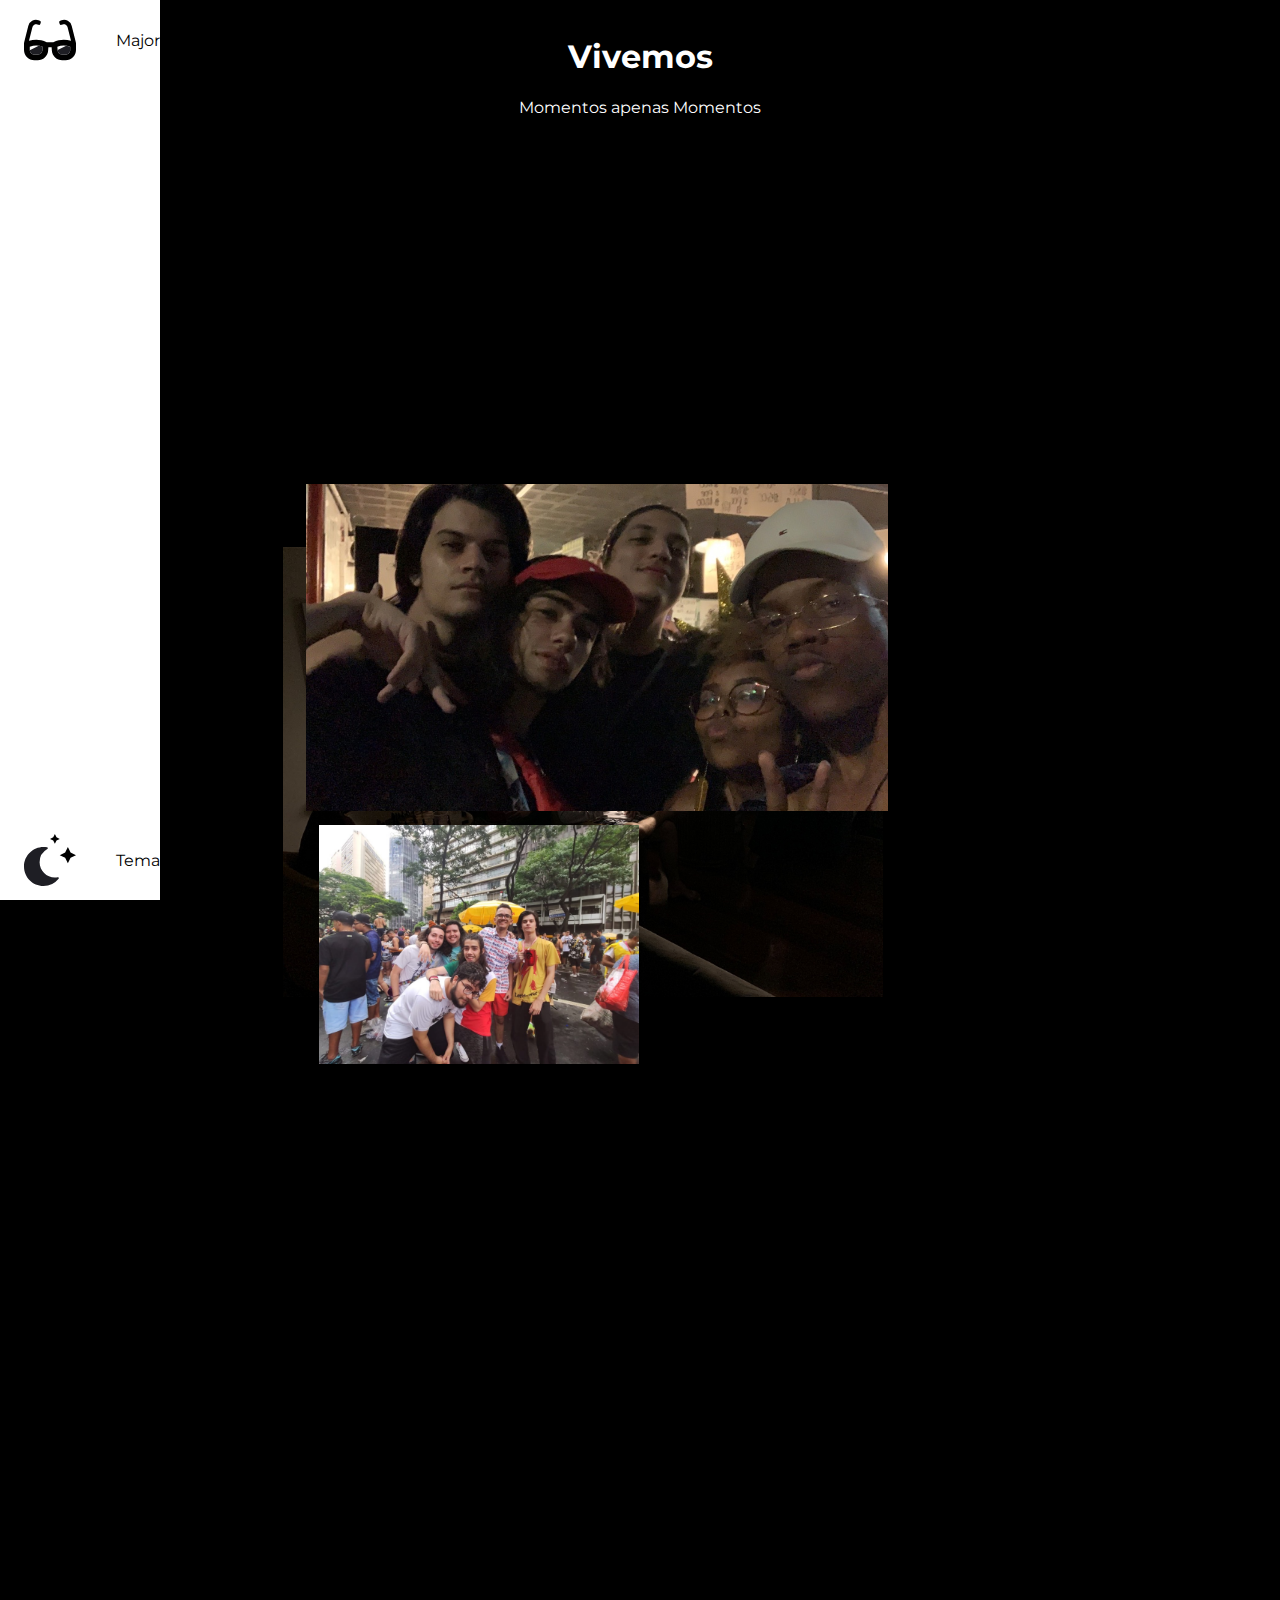
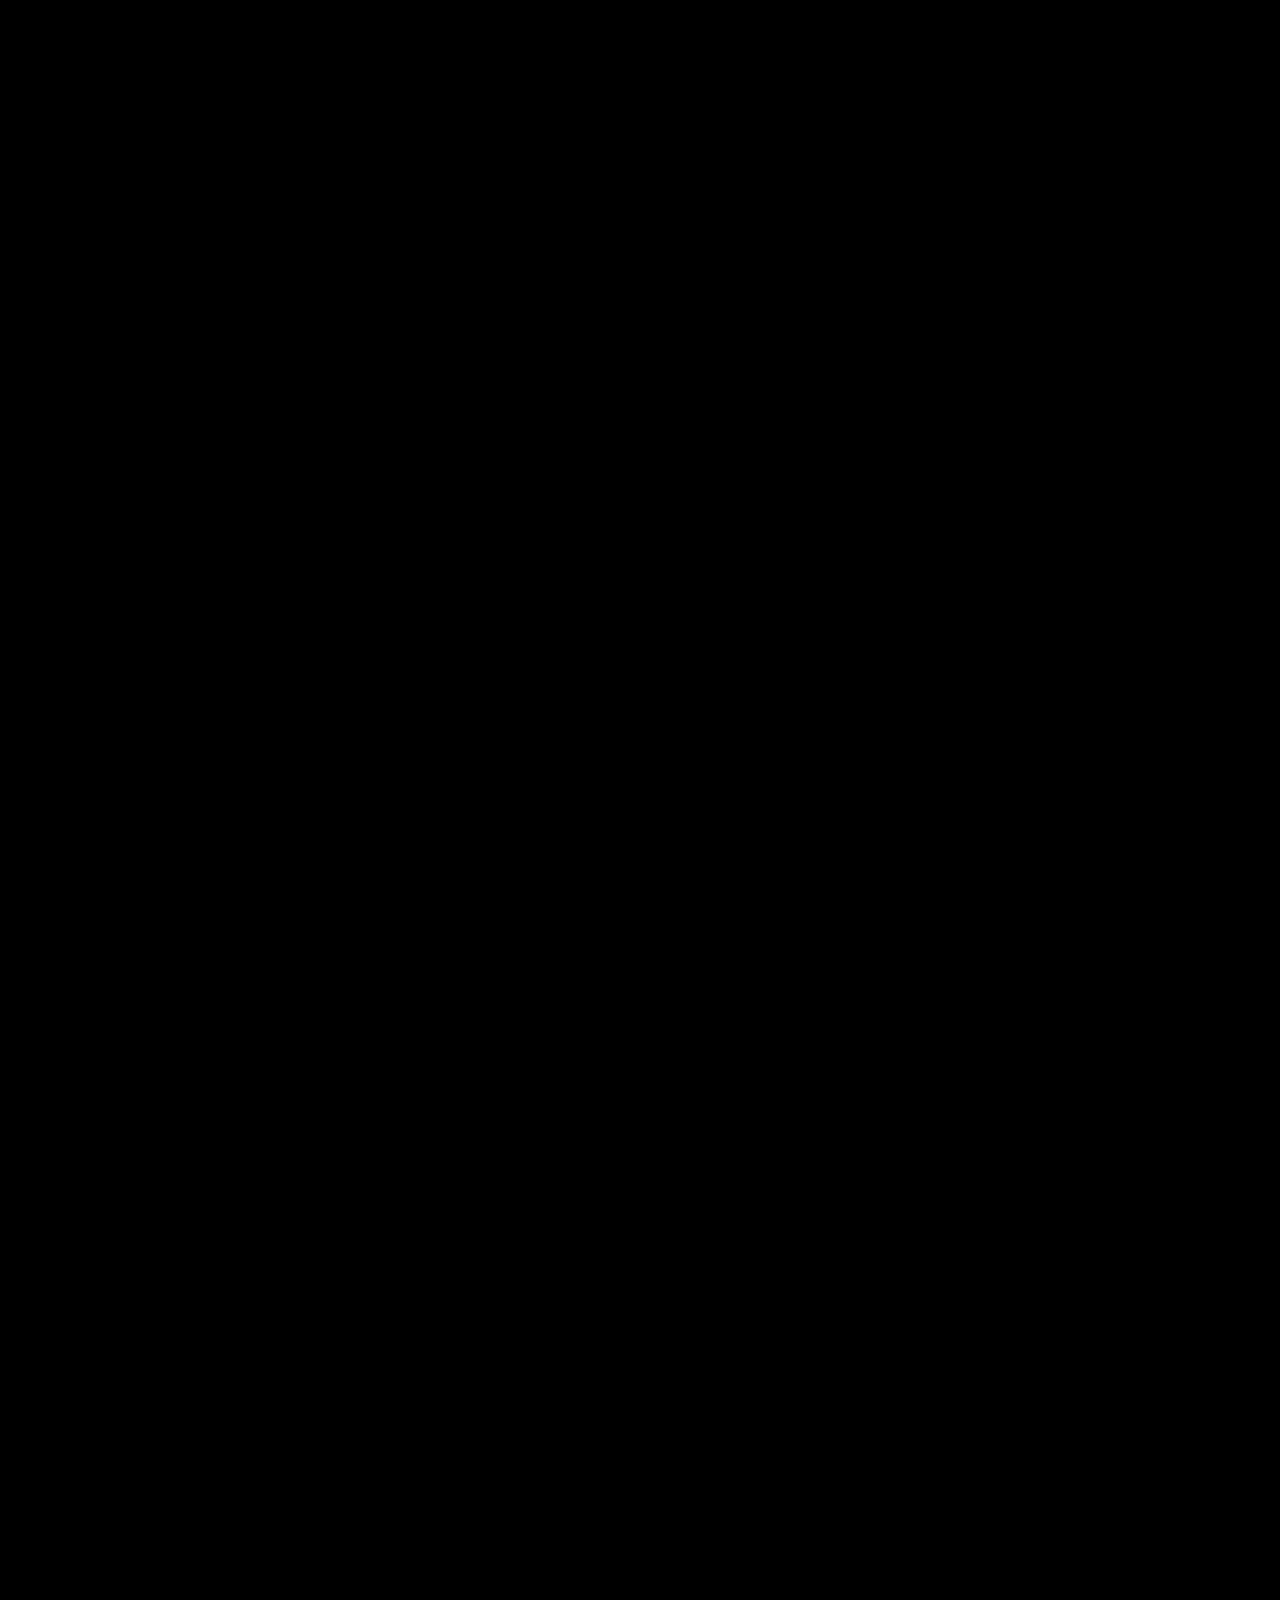
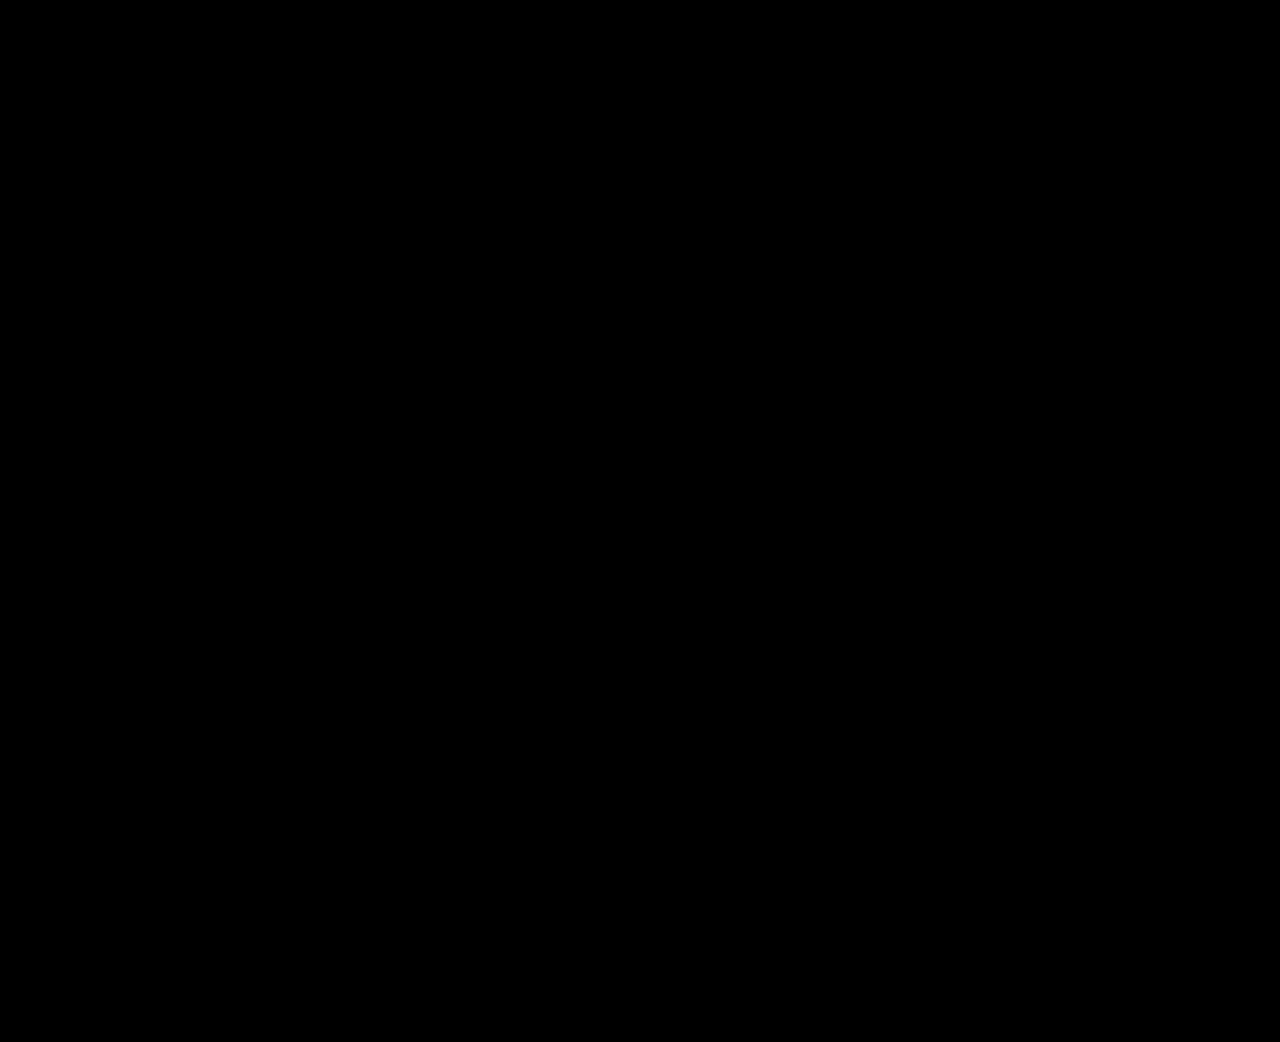
<file: index.html>
<html lang="en">
<head>
    <meta charset="UTF-8">
    <meta name="viewport" content="width=device-width, initial-scale=1.0">
    <meta http-equiv="X-UA-Compatible" content="ie=edge">
    <link href="https://fonts.googleapis.com/css2?family=Montserrat:wght@900&display=swap" rel="stylesheet">
    <link type="text/css" rel="stylesheet" media="all" href="styles/style.css" />
    <title>Vivemos</title>
    <script defer src="scripts/script.js"></script>
    <script defer src="scripts/theme.js"></script>
    <script defer src="scripts/observer.js"></script>
    <link href="icon/favicon.ico"/>
</head>
<body class="dark">
    <nav class="navbar">
        <ul class="navbar-nav">
                <li class="nav-item">
                        <a href="pages/major.html" class="nav-link">
                                <svg
                                class="theme-icon"
                                id="darkIcon"
                                aria-hidden="true"
                                focusable="false"
                                data-prefix="fad"
                                data-icon="sunglasses"
                                role="img"
                                xmlns="http://www.w3.org/2000/svg"
                                viewBox="0 0 576 512"
                                class="svg-inline--fa fa-sunglasses fa-w-18 fa-7x"
                              >
                                <g class="fa-group">
                                  <path
                                    fill="currentColor"
                                    d="M574.09 280.38L528.75 98.66a87.94 87.94 0 0 0-113.19-62.14l-15.25 5.08a16 16 0 0 0-10.12 20.25L395.25 77a16 16 0 0 0 20.22 10.13l13.19-4.39c10.87-3.63 23-3.57 33.15 1.73a39.59 39.59 0 0 1 20.38 25.81l38.47 153.83a276.7 276.7 0 0 0-81.22-12.47c-34.75 0-74 7-114.85 26.75h-73.18c-40.85-19.75-80.07-26.75-114.85-26.75a276.75 276.75 0 0 0-81.22 12.45l38.47-153.8a39.61 39.61 0 0 1 20.38-25.82c10.15-5.29 22.28-5.34 33.15-1.73l13.16 4.39A16 16 0 0 0 180.75 77l5.06-15.19a16 16 0 0 0-10.12-20.21l-15.25-5.08A87.95 87.95 0 0 0 47.25 98.65L1.91 280.38A75.35 75.35 0 0 0 0 295.86v70.25C0 429 51.59 480 115.19 480h37.12c60.28 0 110.38-45.94 114.88-105.37l2.93-38.63h35.76l2.93 38.63c4.5 59.43 54.6 105.37 114.88 105.37h37.12C524.41 480 576 429 576 366.13v-70.25a62.67 62.67 0 0 0-1.91-15.5zM203.38 369.8c-2 25.9-24.41 46.2-51.07 46.2h-37.12C87 416 64 393.63 64 366.11v-37.55a217.35 217.35 0 0 1 72.59-12.9 196.51 196.51 0 0 1 69.91 12.9zM512 366.13c0 27.5-23 49.87-51.19 49.87h-37.12c-26.69 0-49.1-20.3-51.07-46.2l-3.12-41.24a196.55 196.55 0 0 1 69.94-12.9A217.41 217.41 0 0 1 512 328.58z"
                                    class="fa-secondary"
                                  ></path>
                                  <path
                                    fill="currentColor"
                                    d="M64.19 367.9c0-.61-.19-1.18-.19-1.8 0 27.53 23 49.9 51.19 49.9h37.12c26.66 0 49.1-20.3 51.07-46.2l3.12-41.24c-14-5.29-28.31-8.38-42.78-10.42zm404-50l-95.83 47.91.3 4c2 25.9 24.38 46.2 51.07 46.2h37.12C489 416 512 393.63 512 366.13v-37.55a227.76 227.76 0 0 0-43.85-10.66z"
                                    class="fa-primary"
                                  ></path>
                                </g>
                              </svg>
                          <span class="link-text">Major  </span>
                        </a>
                      </li>
                
                      <li class="nav-item" id="themeButton">
                        <a href="#" class="nav-link">
                          <svg
                            class="theme-icon"
                            id="lightIcon"
                            aria-hidden="true"
                            focusable="false"
                            data-prefix="fad"
                            data-icon="moon-stars"
                            role="img"
                            xmlns="http://www.w3.org/2000/svg"
                            viewBox="0 0 512 512"
                            class="svg-inline--fa fa-moon-stars fa-w-16 fa-7x"
                          >
                            <g class="fa-group">
                              <path
                                fill="currentColor"
                                d="M320 32L304 0l-16 32-32 16 32 16 16 32 16-32 32-16zm138.7 149.3L432 128l-26.7 53.3L352 208l53.3 26.7L432 288l26.7-53.3L512 208z"
                                class="fa-secondary"
                              ></path>
                              <path
                                fill="currentColor"
                                d="M332.2 426.4c8.1-1.6 13.9 8 8.6 14.5a191.18 191.18 0 0 1-149 71.1C85.8 512 0 426 0 320c0-120 108.7-210.6 227-188.8 8.2 1.6 10.1 12.6 2.8 16.7a150.3 150.3 0 0 0-76.1 130.8c0 94 85.4 165.4 178.5 147.7z"
                                class="fa-primary"
                              ></path>
                            </g>
                          </svg>
                          
                          <span class="link-text">Tema  </span>
                        </a>
                      </li>
                  </ul>
                </nav>

    <i data-fa-symbol="picture-taker" class="fas fa-camera"></i>

    <header>
        <h1>Vivemos</h1>
        <p>Momentos apenas Momentos</p>      
    </header>

    <main>
        <div class="gallery">
            <img id="Img14" src="imgs/aNightToRemeber.png" class="janela fadesin" style="top: 279px; left: 66px;" alt="CARNAVAL DO DIA QUE.....">
            <img id="Img15" src="imgs/carnival.png" class="janela fadesin" style="top: 82px; left: 79px;" alt="2020 CARNAVAL BH">
            <img id="Img16" src="imgs/ciranda.png" class="janela fadesin" style="top: -410px; left: 1125px;" alt="FOTO OFICIAL DOS AMIGOS ORIGINÁRIOS">
            <img id="Img17" src="imgs/BarDoRockChillePepsi.png" class="janela fadesin" style="top: -77px; left: 391px;" alt="BAR DO ROCK CHILE E PEPSI">
            <img id="Img18" src="imgs/beauty.png" class="janela fadesin" style="top: 269px; left: 58px;" alt="CHIQUES APENAS">
            <img id="Img19" src="imgs/beauty2.png" class="janela fadesin" style="top: -70px; left: 207px;" alt="CHIQUES DE NOVO ORAS">
            <img id="Img20" src="imgs/HallsHouse.png" class="janela fadesin" style="top: -1433px; left: 43px;" alt="CAPA DE ALBUM">
            <img id="Img21" src="imgs/indeP.png" class="janela fadesin" style="top: -8px; left: 155px;" alt="AMIGOS INDIES QUE ESCUTAM ROCK E ROLL">
            <img id="Img22" src="imgs/lol.png" class="janela fadesin" style="top: -1292px; left: 507px;" alt="LOGO APÓS VIRAR O COPÃO">
            <img id="Img23" src="imgs/newYear.png" class="janela fadesin" style="top: -933px; left: 269px;" alt="O DIA QUE TUDO COMEÇOU">
            <img id="Img24" src="imgs/vrummmmm.png" class="janela fadesin" style="top: -1100px; left: -557px;" alt="VRUUUUMMMM...">
            <img id="Img25" src="imgs/newYearr.png" class="janela fadesin" style="top: -1950px; left: 6px;" alt="MOMENTOS ANTES DA VIRADA">
            <img id="Img26" src="imgs/squeezeOneMore.png" class="janela fadesin" style="top: -1081px; left: 974px;" alt="TÁ SÓ MAIS UMA DESSE DIA AI QUE FOI INCRÍVEL">
            <img id="Img27" src="imgs/riding.png" class="janela fadesin" style="top: -885px; left: 14px;" alt="..uuuuuummmmm">
        </div>

        <div id="myModal" class="modal">
                <span class="close">&times;</span>
                <img class="modal-content" id="img01">
                <div id="caption"></div>
              </div>
    </main>

    <div class="footer">
      <p>lembra sempre de lava as mão</p>
    </div>
</body>
</html>
</file>
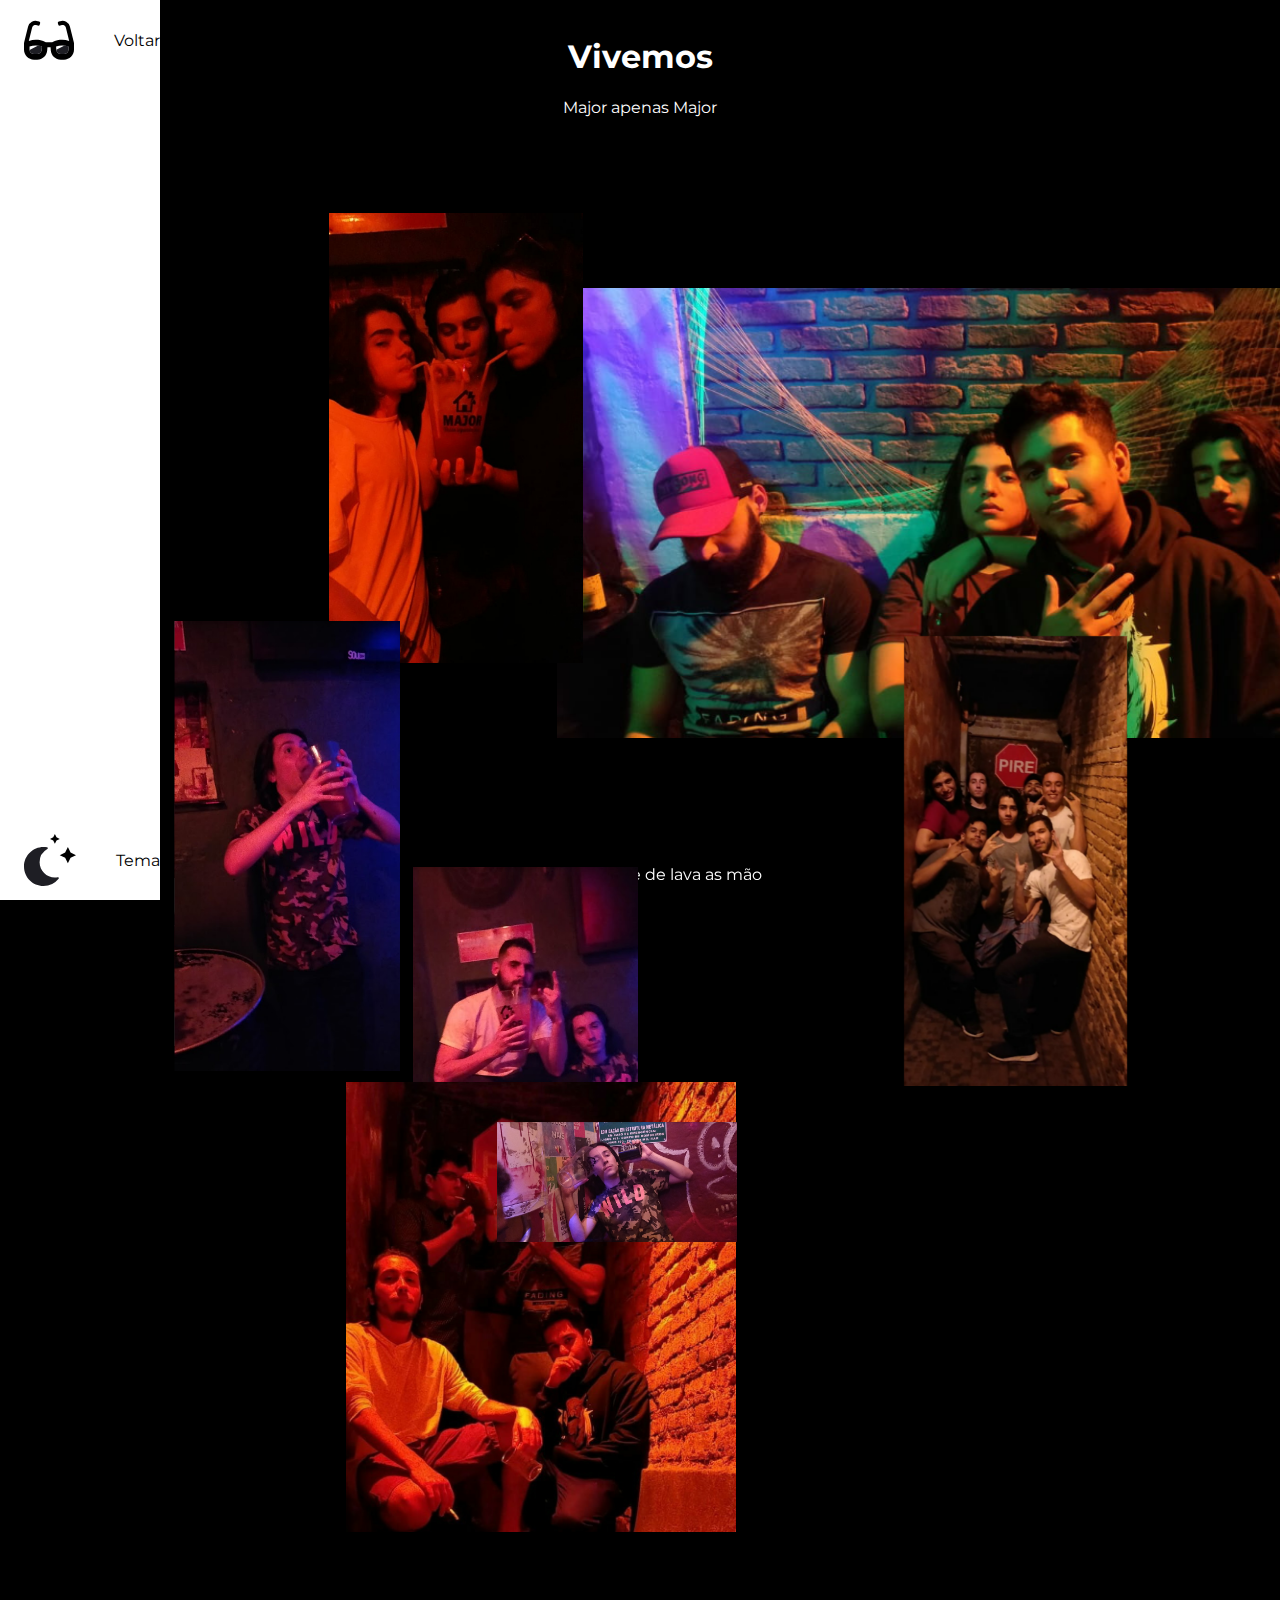
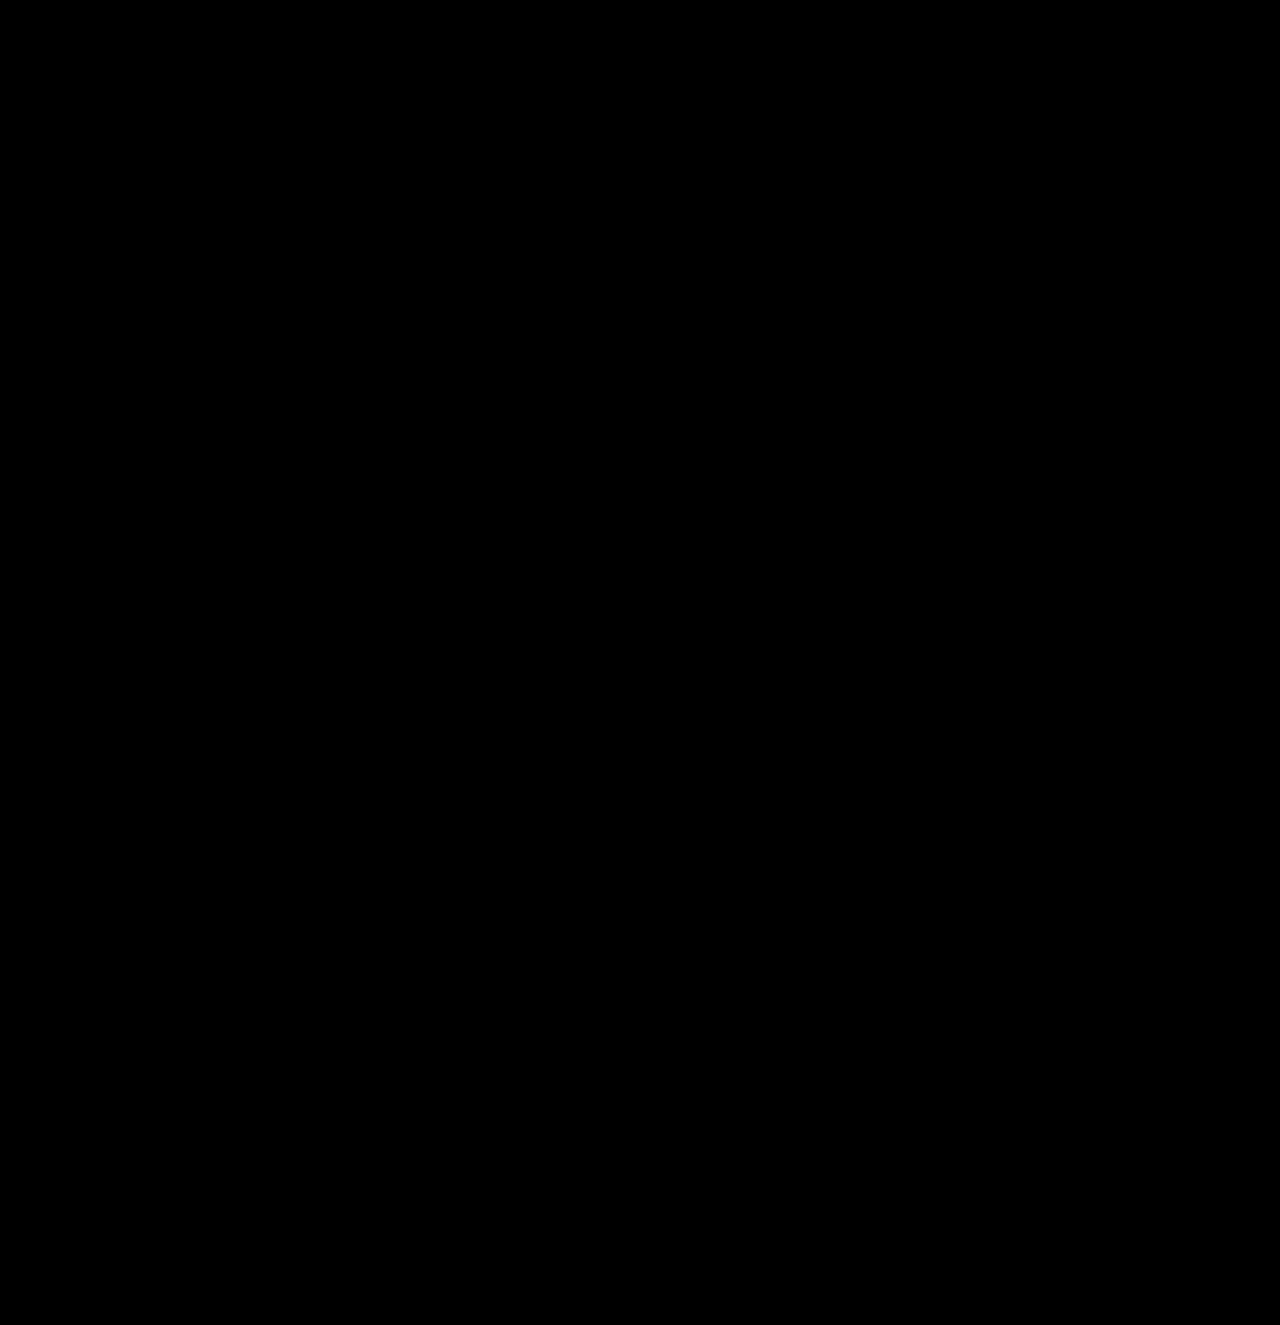
<file: pages/major.html>
<html lang="en">
<head>
    <meta charset="UTF-8">
    <meta name="viewport" content="width=device-width, initial-scale=1.0">
    <meta http-equiv="X-UA-Compatible" content="ie=edge">
    <link href="https://fonts.googleapis.com/css2?family=Montserrat:wght@900&display=swap" rel="stylesheet">
    <link type="text/css" rel="stylesheet" media="all" href="../styles/style.css" />  
    <title>Vivemos - Major</title>
    <script defer src="../scripts/script.js"></script>
    <script defer src="../scripts/theme.js"></script>
    <script defer src="../scripts/observer.js"></script>
    <link href="../favicon.ico"/>

</head>
<body class="dark">
        <nav class="navbar">
            <ul class="navbar-nav">
                    <li class="nav-item">
                            <a href="../index.html" class="nav-link">
                                    <svg
                                    class="theme-icon"
                                    id="darkIcon"
                                    aria-hidden="true"
                                    focusable="false"
                                    data-prefix="fad"
                                    data-icon="sunglasses"
                                    role="img"
                                    xmlns="http://www.w3.org/2000/svg"
                                    viewBox="0 0 576 512"
                                    class="svg-inline--fa fa-sunglasses fa-w-18 fa-7x"
                                  >
                                    <g class="fa-group">
                                      <path
                                        fill="currentColor"
                                        d="M574.09 280.38L528.75 98.66a87.94 87.94 0 0 0-113.19-62.14l-15.25 5.08a16 16 0 0 0-10.12 20.25L395.25 77a16 16 0 0 0 20.22 10.13l13.19-4.39c10.87-3.63 23-3.57 33.15 1.73a39.59 39.59 0 0 1 20.38 25.81l38.47 153.83a276.7 276.7 0 0 0-81.22-12.47c-34.75 0-74 7-114.85 26.75h-73.18c-40.85-19.75-80.07-26.75-114.85-26.75a276.75 276.75 0 0 0-81.22 12.45l38.47-153.8a39.61 39.61 0 0 1 20.38-25.82c10.15-5.29 22.28-5.34 33.15-1.73l13.16 4.39A16 16 0 0 0 180.75 77l5.06-15.19a16 16 0 0 0-10.12-20.21l-15.25-5.08A87.95 87.95 0 0 0 47.25 98.65L1.91 280.38A75.35 75.35 0 0 0 0 295.86v70.25C0 429 51.59 480 115.19 480h37.12c60.28 0 110.38-45.94 114.88-105.37l2.93-38.63h35.76l2.93 38.63c4.5 59.43 54.6 105.37 114.88 105.37h37.12C524.41 480 576 429 576 366.13v-70.25a62.67 62.67 0 0 0-1.91-15.5zM203.38 369.8c-2 25.9-24.41 46.2-51.07 46.2h-37.12C87 416 64 393.63 64 366.11v-37.55a217.35 217.35 0 0 1 72.59-12.9 196.51 196.51 0 0 1 69.91 12.9zM512 366.13c0 27.5-23 49.87-51.19 49.87h-37.12c-26.69 0-49.1-20.3-51.07-46.2l-3.12-41.24a196.55 196.55 0 0 1 69.94-12.9A217.41 217.41 0 0 1 512 328.58z"
                                        class="fa-secondary"
                                      ></path>
                                      <path
                                        fill="currentColor"
                                        d="M64.19 367.9c0-.61-.19-1.18-.19-1.8 0 27.53 23 49.9 51.19 49.9h37.12c26.66 0 49.1-20.3 51.07-46.2l3.12-41.24c-14-5.29-28.31-8.38-42.78-10.42zm404-50l-95.83 47.91.3 4c2 25.9 24.38 46.2 51.07 46.2h37.12C489 416 512 393.63 512 366.13v-37.55a227.76 227.76 0 0 0-43.85-10.66z"
                                        class="fa-primary"
                                      ></path>
                                    </g>
                                  </svg>
                              <span class="link-text">Voltar</span>
                            </a> 
                          </li>

                          <i class="fas fa-viruses">
                            <a href="../index.html" class="nav-link"></a>
                          </i>
                    
                          <li class="nav-item" id="themeButton">
                            <a href="#" class="nav-link">
                              <svg
                                class="theme-icon"
                                id="lightIcon"
                                aria-hidden="true"
                                focusable="false"
                                data-prefix="fad"
                                data-icon="moon-stars"
                                role="img"
                                xmlns="http://www.w3.org/2000/svg"
                                viewBox="0 0 512 512"
                                class="svg-inline--fa fa-moon-stars fa-w-16 fa-7x"
                              >
                                <g class="fa-group">
                                  <path
                                    fill="currentColor"
                                    d="M320 32L304 0l-16 32-32 16 32 16 16 32 16-32 32-16zm138.7 149.3L432 128l-26.7 53.3L352 208l53.3 26.7L432 288l26.7-53.3L512 208z"
                                    class="fa-secondary"
                                  ></path>
                                  <path
                                    fill="currentColor"
                                    d="M332.2 426.4c8.1-1.6 13.9 8 8.6 14.5a191.18 191.18 0 0 1-149 71.1C85.8 512 0 426 0 320c0-120 108.7-210.6 227-188.8 8.2 1.6 10.1 12.6 2.8 16.7a150.3 150.3 0 0 0-76.1 130.8c0 94 85.4 165.4 178.5 147.7z"
                                    class="fa-primary"
                                  ></path>
                                </g>
                              </svg>
                              
                              <span class="link-text">Tema</span>
                            </a>
                          </li>
                      </ul>
                    </nav>
    
        <i data-fa-symbol="picture-taker" class="fas fa-camera"></i>
    
        <header>
            <h1>Vivemos</h1>
            <p>Major apenas Major</p>      
        </header>
    
        <main>
            <div class="gallery">
                <img id="Img1" src="../imgs/major/drinking.png" class="janela fadesin" style="top: 8px; left: 89px;" alt="DRINKS">
                <img id="Img2" src="../imgs/major/drinkingMore.png" class="janela fadesin" style="top: 165px; left: 933px;" alt="ACHARAM ESSE COPO NA MESA">
                <img id="Img3" src="../imgs/major/dwarfAnniversary.png" class="janela fadesin" style="top: -371px; left: 317px;" alt="ANIVERSÁRIO DO ANÃO">
                <img id="Img4" src="../imgs/major/friendsMajor.png" class="janela fadesin" style="top: -466px; left: 925px;" alt="SEGUNDA CASA FEELINGS">
                <img id="Img5" src="../imgs/major/hugeCup.png" class="janela fadesin" style="top: -488px; left: -390px;" alt="SIM, ELE VIROU O COPÃO SOZINHO, IDAI???">
                <img id="Img6" src="../imgs/major/majorRibsAndQuin.png" class="janela fadesin" style="top: -242px; left: -381px;" alt="PRIMEIRA VEZ E PRIMEIRO COPÃO">
                <img id="Img7" src="../imgs/major/pataro.png" class="janela fadesin" style="top: -481px; left: 106px;" alt="CAPA DE ALBUM">
                <img id="Img8" src="../imgs/major/pire.png" class="janela fadesin" style="top: -927px; left: 270px;" alt="PIRE">
                <img id="Img9" src="../imgs/major/quinAndCups.png" class="janela fadesin" style="top: -1225px; left: 257px;" alt="LOGO APÓS VIRAR O COPÃO">
                <img id="Img10" src="../imgs/major/security.png" class="janela fadesin" style="top: -1204px; left: -682px;" alt="O ANÃO E O SEGURANÇA (E UM POVO RANDOM)">
                <img id="Img11" src="../imgs/major/sign.png" class="janela fadesin" style="top: -972px; left: 659px;" alt="A major é que nem água; não tem gosto, não tem cheiro, eu preferia está tomando outra coisa, mas é uma necessidade biológica que n pode ser substituída por nada">
                <img id="Img12" src="../imgs/major/swarfDrunk.png" class="janela fadesin" style="top: -992px; left: 649px;" alt="ELE FICOU COM INVEJA E TAMBÉM VIROU OUTRO COPÃO">
                <img id="Img13" src="../imgs/major/neon.png" class="janela fadesin" style="top: -963px; left: 633px;" alt="NAO DEVÍAMOS TER ENTRADO POR AQUELA PORTA">
            </div>

            <div id="myModal" class="modal">
                    <span class="close">&times;</span>
                    <img class="modal-content" id="img01">
                    <div id="caption"></div>
                  </div>
        </main>

        <div class="footer">
          <p>lembra sempre de lava as mão</p>
        </div>
    </body>
</html>
</file>
<file: styles/style.css>
:root{
    font-family: 'Montserrat', sans-serif;
    font-size: 16px;
    --text-primary: #fff;
    --text-secondary: black;
    --bg-primary: black;
    --bg-secondary: #fff;
    --transition-speed: 600ms;
    --icon-primary1: #fff;
    --icon-primary2: #1e1e24;
    --icon-dark1: #1e1e24;
    --icon-dark2: black;
}

.light{
    --bg: var(--bg-secondary);
    --bg-nav: var(--bg-primary);
    --text: var(--text-secondary);
    --link-text: var(--text-primary);
    --icon-color-primary1:var(--icon-primary1);
    --icon-color-primary2:var(--icon-primary2);
}

.dark{
    --bg: var(--bg-primary);
    --bg-nav: var(--bg-secondary);
    --text: var(--text-primary);
    --link-text: var(--text-secondary);
    --icon-color-primary1:var(--icon-dark1);
    --icon-color-primary2:var(--icon-dark2);
}

body {
    background-color: var(--bg);
    padding: 0;
    margin: 0;
    font-family: 'Montserrat', sans-serif;
    transition: background 500ms ease-in-out, color 1000ms ease-in-out;
}

body::-webkit-scrollbar{
    width: 0.25rem;
}
body::-webkit-scrollbar-track{
    background: #1e1e24;
}
body::-webkit-scrollbar-thumb{
    background: cornsilk;
}

main{
    margin-left: 15rem;
    margin-right: 15rem;
    
}

#Img1{
    height: 50%;
    top: 8px;
    left: 89px;
    z-index: 3;
}
#Img2{
    height: 50%;
    top: 165px;
    left: 933px;
    z-index: 4;
}
#Img3{
   height: 50%;
   top: -371px;
   left: 317px;
   z-index: 0;
}
#Img4{
    width: 40%;
    top: -466px;
    left: 925px;
 }
 #Img5{
    height: 50%;
    top: -488px;
    left: -390px;
    z-index: 5;
 }
 #Img6{
    height: 50%;
    top: -242px;
    left: -381px;
 }
 #Img7{
    height: 50%;
    top: -481px;
    left: 106px;
 }
 #Img8{
    height: 50%;
    top: -927px;
    left: 270px;
 }
 #Img9{
    width: 30%;
    top: -1225px;
    left: 257px;

 }
 #Img10{
    width: 20%;
    top: -1204px;
    left: -682px;
    z-index: 6;
 }
 #Img11{
    height: 50%;
    top: -972px;
    left: 659px;

 }
 #Img12{
    height: 50%;
    top: -992px;
    left: 649px;
 }
 #Img13{
    height: 50%;
    top: -963px;
    left: 633px;
 }
 /* - */
 #Img14{
    top: 279px;
    left: 66px;
    z-index: 5;
}
#Img15{
    width: 40%;
    top: 82px;
    left: 79px;
    z-index: 4;
}
#Img16{
    height: 50%;
    top: -410px;
    left: 1125px;
    z-index: 5;
}
#Img17{
    width: 40%;
    top: -77px;
    left: 391px;
    z-index: 3;
}
#Img18{
    height: 40%;
    top: 269px;
    left: 58px;
    z-index: 3;
}
#Img19{
    height: 50%;
    top: -70px;
    left: 207px;
    z-index: 3;
}
#Img20{
    height: 50%;
    top: -1433px;
    left: 43px;
    z-index: 3;
}
#Img21{
    height: 50%;
    top: -8px;
    left: 155px;
    z-index: 4;
}
#Img22{
    height: 50%;
    top: -1292px;
    left: 507px;
    z-index: 3;
}
#Img23{
    height: 50%;
    top: -933px;
    left: 269px;
    z-index: 3;
}
#Img24{
    height: 50%;
    top: -1063px;
    left: -561px;
    z-index: 3;
}
#Img25{
    height: 30%;
    top: -1950px;
    left: 6px;
    z-index: 6;
}
#Img26{
    height: 50%;
    top: -1081px;
    left: 974px;
    z-index: 5;
}
#Img27{
    height: 25%;
    top: -885px;
    left: 14px;
    z-index: 5;
}

ul{
    list-style-type: none;
    margin: 0;
}

a{
    color: currentColor;
    text-decoration: none;
}

h1{
    color:var(--text);
    z-index: 10000;
    position:relative;
    margin-left: 15rem;
    margin-right: 15rem;
    
}

p{
    color:var(--text);
    z-index: 10000;
    position:relative;
    margin-left: 15rem;
    margin-right: 15rem;
}

.navbar{
    position: fixed;
    background-color: var(--bg-nav);
    transition: width 600ms ease;
    z-index: 9000000;
}

.navbar-nav{
    padding: 0;
    margin: 0;
    list-style: none;
    display: flex;
    flex-direction: column;
    align-items: center;
    height: 100%;
    background-color: var(--bg-nav);
    
}

.nav-item{
    width: 100%;
}

.nav-link { 
    display: flex;
    align-items: center;
    height: 5rem;
    color: var(--text-secondary);
    text-decoration: none;
    transition: var(--transition-speed);
}

.nav-link:hover { 
    background: var(--bg-nav);
}

.nav-link svg{
    min-width: 2rem;
    margin: 0 1.5rem;
}

.navbar:hover{
    width: 10rem;
}

.navbar:hover .link-text{
    display: block;
}

.nav-item:last-child{
    margin-top: auto;
}

header{
    padding: 1em;
    background: var(--bg);
    margin-bottom: 1em;
    padding-bottom: 3.5em;
    text-align: center;
}

.footer{
   display: block;
   position: fixed;
   left: 0;
   bottom: 0;
   width: 100%;
   background-color: transparent;
   text-align: center;
   transition: background 500ms ease-in-out, color 1000ms ease-in-out;
}

.link-text{
    display: none;
    margin-left: 1rem;
    color:var(--link-text);
}

.icon {
    width: 1em;
    height: 1em;
    vertical-align: -.125em;
  }

  .fa-primary{
      color: var(--icon-color-primary1);
  }
  .fa-secondary{
    color: var(--icon-color-primary2);
}

.fa-primary,
.fa-secondary{
    transition: var(--transition-speed);
}

@media only screen and (max-width: 600px) {
    .navbar {
      bottom: 0;
      width: 100vw;
      height: 5rem;
    }
  
    .navbar:hover .link-text{
        display: none;
    }

    .navbar:hover{
        width: 100%;
    }
  
    .navbar-nav {
      flex-direction: row;
    }
  
    .nav-link {
      justify-content: center;
    }
  
    main {
      margin: 0;
    }
  }

@media only screen and (min-width: 600px){
    .navbar{
        width: 5rem;
        height: 100vh;
        top: 0;
    }

    .navbar:hover{
        width: 10rem;
    }

    .navbar:hover .link-text{
        display: inline;
        transition: opacity var(--transition-speed);
    }
}

/* IMAGES */
.janela {
    cursor: move;
    position:relative;
    z-index: 1;
   /* transition: 0.3s;*/
}

/*  FADES  */
.fadesin {
    opacity: 0;
    transition: opacity 250ms ease-in;
}

.fadesin.appear {
    opacity: 1;

}

/* MODAL */
/* The Modal (background) */
.modal {
    display: none; /* Hidden by default */
    position: fixed; /* Stay in place */
    z-index: 99999999999; /* Sit on top */
    padding-top: 100px; /* Location of the box */
    left: 0;
    top: 0;
    width: 100%; /* Full width */
    height: 100%; /* Full height */
    overflow: auto; /* Enable scroll if needed */
    background-color: rgb(0,0,0); /* Fallback color */
    background-color: rgba(0,0,0,0.9); /* Black w/ opacity */
  }
  
  /* Modal Content (image) */
  .modal-content {
    margin: auto;
    display: block;
  }
  
  /* Caption of Modal Image */
  #caption {
    margin: auto;
    display: block;
    width: 80%;
    max-width: 700px;
    text-align: center;
    color: #ccc;
    padding: 10px 0;
    height: 150px;
  }
  
  /* Add Animation */
  .modal-content, #caption {  
    -webkit-animation-name: zoom;
    -webkit-animation-duration: 0.6s;
    animation-name: zoom;
    animation-duration: 0.6s;
  }
  
  @-webkit-keyframes zoom {
    from {-webkit-transform:scale(0)} 
    to {-webkit-transform:scale(1)}
  }
  
  @keyframes zoom {
    from {transform:scale(0)} 
    to {transform:scale(1)}
  }
  
  /* The Close Button */
  .close {
    position: absolute;
    top: 15px;
    right: 35px;
    color: #f1f1f1;
    font-size: 40px;
    font-weight: bold;
    transition: 0.3s;
  }
  
  .close:hover,
  .close:focus {
    color: #bbb;
    text-decoration: none;
    cursor: pointer;
  }
  
  /* 100% Image Width on Smaller Screens */
  @media only screen and (max-width: 700px){
    .modal-content {
      width: 100%;
    }
  }
</file>
